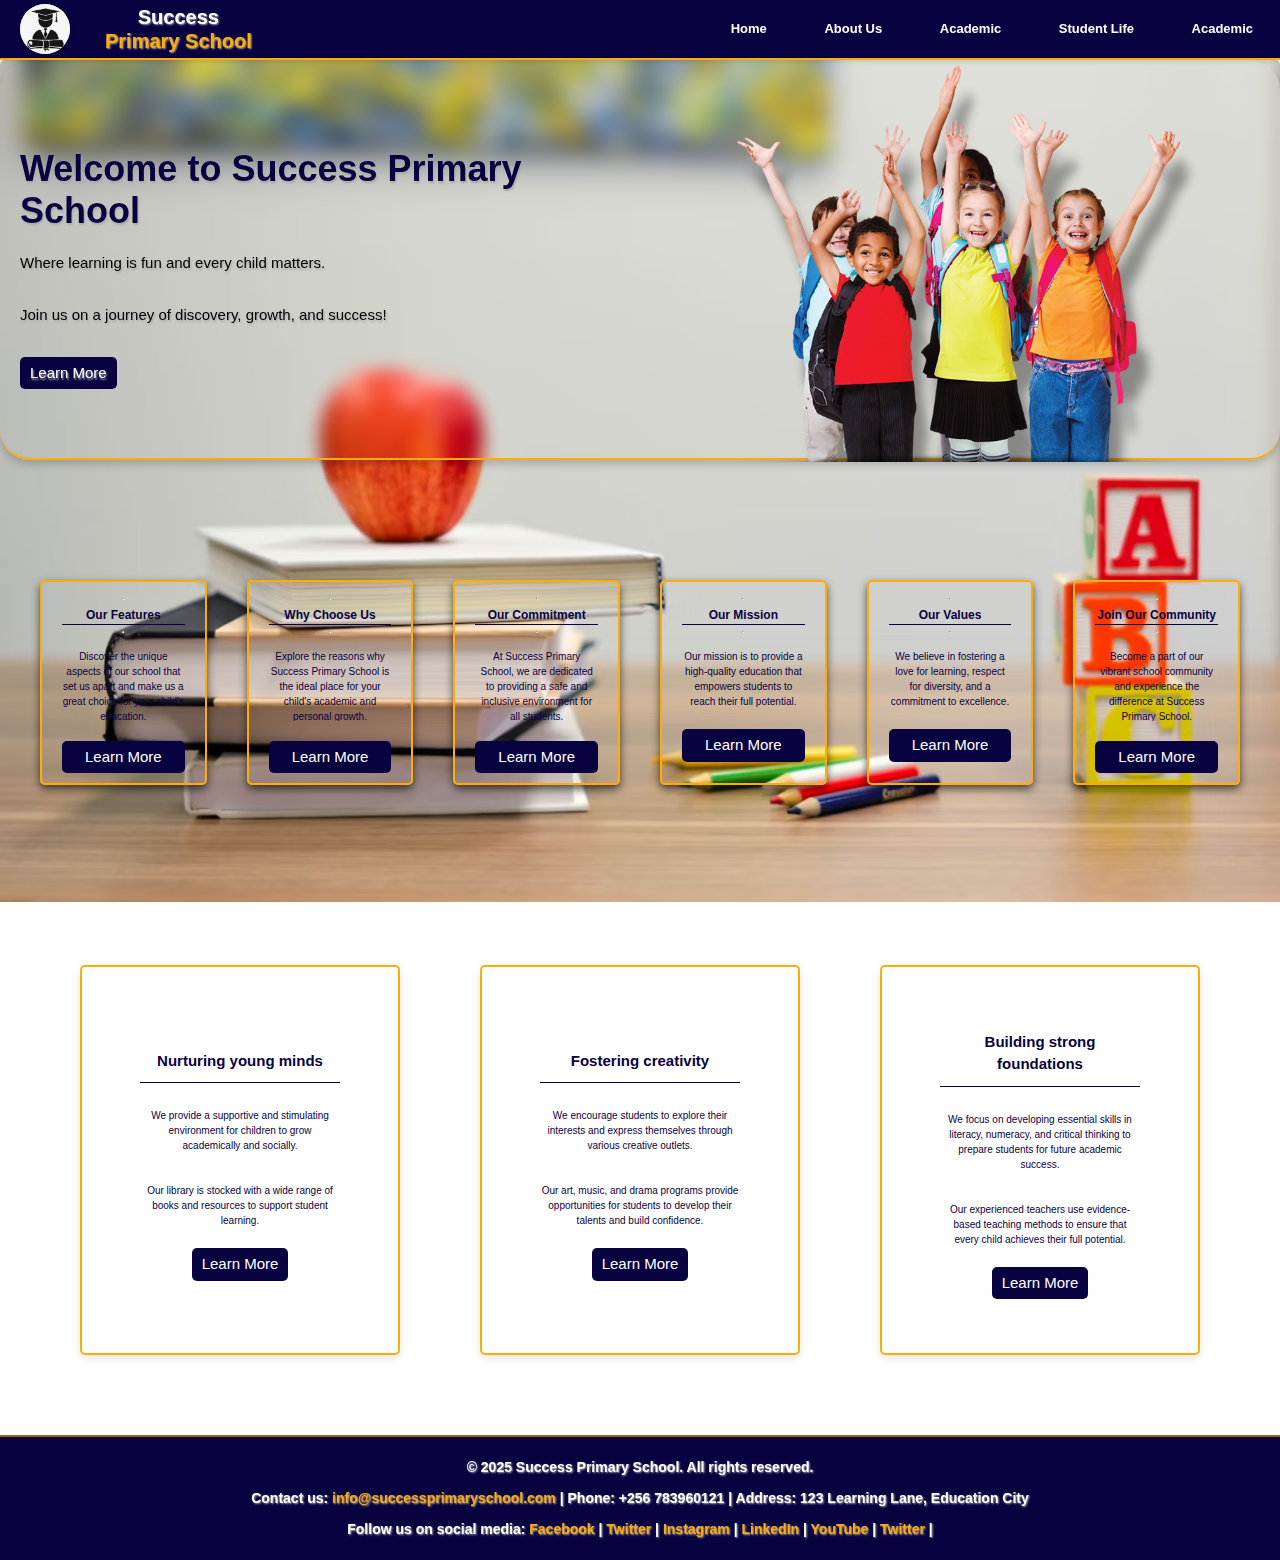
<file: index.html>
<!DOCTYPE html>
<html lang="en">
<head>
    <meta charset="UTF-8">
    <meta name="viewport" content="width=device-width, initial-scale=1.0">
    <title> School page web</title>
    <link rel="stylesheet" href="its-style.css">
</head>
<body>
    <header>
        <div class="logo">
            <div class="logo-image"><img src="pngegg (5).png" alt="School Logo" class="logo-image"></div>
            <div class="logo-text">
               <h2>Success<br/>
               <span class="logo1">Primary School</span></h2>
            </div>
        </div>
        <nav class="navbar">
            <a href="#"> Home </a>
            <a href="#"> About Us </a>
            <a href="#"> Academic </a>
            <a href="#"> Student Life </a>
            <a href="#"> Academic</a>
       </nav>
    </header>
    <main class="main">
        <section class="welcomed">
           <div class="welcome-text">
               <h1>Welcome to Success Primary School</h1>
               <div class="text">
                   <p>Where learning is fun and every child matters.</p>
                   <p>Join us on a journey of discovery, growth, and success!</p>
                   <a href="learn_more.html" class="btn">Learn More</a>
               </div>
           </div>
           <div class="image1"><img src="pngegg.png" alt="Students"></div>
        </section>
        <section class="lines">
            <div class="line">
                <hr>
                <span class="line-text">Our Features</span>
                <hr>
                <p>Discover the unique aspects of our school that set us apart and make us a great choice for your child's education.</p>
                <a href="#" class="btn">Learn More</a> 
            </div>
            <div class="line">
                <hr>
                <span class="line-text">Why Choose Us</span>
                <hr>
                <p>Explore the reasons why Success Primary School is the ideal place for your child's academic and personal growth.</p>
                <a href="#" class="btn">Learn More</a>
                </div>
            </div>    
            <div class="line">
                <hr>
                <span class="line-text">Our Commitment</span>
                <hr>
                <p>At Success Primary School, we are dedicated to providing a safe and inclusive environment for all students.</p>
                <a href="#" class="btn">Learn More</a>
           </div>
           <div class="line">
                <hr>
                <span class="line-text">Our Mission</span>
                <hr>
                <p>Our mission is to provide a high-quality education that empowers students to reach their full potential.</p>
                <a href="#" class="btn">Learn More</a>
           </div>
           <div class="line"> 
                <hr>
                <span class="line-text">Our Values</span>
                <hr>
                <p>We believe in fostering a love for learning, respect for diversity, and a commitment to excellence.</p>
                <a href="#" class="btn">Learn More</a>
           </div>
           <div class="line">
                <hr>
                <span class="line-text">Join Our Community</span>
                <hr>
                <p>Become a part of our vibrant school community and experience the difference at Success Primary School.</p>
                <a href="#" class="btn">Learn More</a>
           </div>
        </section>
        <section class="features">
            <div class="feature">
                <h3>Nurturing young minds</h3>
                <p>We provide a supportive and stimulating environment for children to grow academically and socially.</p>
                <p>Our library is stocked with a wide range of books and resources to support student learning.</p>
                <a href="#" class="btn">Learn More</a>
           </div>
           <div class="feature">
               <h3>Fostering creativity</h3>
               <p>We encourage students to explore their interests and express themselves through various creative outlets.</p>
               <p>Our art, music, and drama programs provide opportunities for students to develop their talents and build confidence.</p>
               <a href="#" class="btn">Learn More</a>
           </div>
           <div class="feature">
               <h3>Building strong foundations</h3>
               <p>We focus on developing essential skills in literacy, numeracy, and critical thinking to prepare students for future academic success.</p>
               <p>Our experienced teachers use evidence-based teaching methods to ensure that every child achieves their full potential.</p>
               <a href="#" class="btn">Learn More</a>
           </div>
      </section>
  </main>
  <footer class="footer">
    <p class="footer-text">&copy; 2025 Success Primary School. All rights reserved.</p>
    <p class="footer-contact">Contact us:
        <a href="mailto:info@successprimaryschool.com">info@successprimaryschool.com</a>
        | Phone: +256 783960121
        | Address: 123 Learning Lane, Education City
    </p>
    <p class="footer-social">Follow us on social media:
        <a href="#">Facebook</a> |
        <a href="#">Twitter</a> |
        <a href="#">Instagram</a> |
        <a href="#">LinkedIn</a> |
        <a href="#">YouTube</a> |
        <a href="#">Twitter</a> |
    </p>
  </footer>
</body>
</html>
       <!-- <img src="C:\Users\LENOVO\Downloads\pngegg.png" alt="Students"> -->
</file>
<file: its-style.css>
body {
    box-sizing: border-box;
    font-family: Arial, sans-serif;
    margin: 0;
    padding: 0;
    text-align: center;
}
header {
    background-color: rgb(9, 2, 65);
    color: white;
    padding: 10px 0;
    box-shadow: 0 2px 4px rgba(0, 0, 0, 0.1);
    display: flex;
    justify-content: space-between;
    align-items: center;
    position: sticky;
    top: 0;
    z-index: 1000;
    width: 100%;
    height: 60px;
    box-sizing: border-box;
    border-bottom: 2px solid rgb(255, 172, 6);

}
.logo {
    display: flex;
    align-items: center;
    margin-left: 20px;
    text-shadow: 1px 1px 2px #aaaaaace;
    box-sizing: border-box;

}
.logo-image {
    height: 50px;
    width: 50px;
    border-radius: 50%;
    background-color: whitesmoke;
    margin-right: 10px;
    box-shadow: 0 2px 4px rgba(0, 0, 0, 0.1);

}
.logo-text {
    align-items: center;
    font-weight: bold;
    line-height: 1.2;
    display: flex;
    font-family: 'Arial Black', Arial, sans-serif;
}
.logo h2 {
    margin-left: 0;
    font-size: 20px;
    text-shadow: 1px 1px 2px #aaa;

}
.logo1 {
    font-size: 20px;
    color: rgb(255, 172, 6);
    text-shadow: 1px 1px 2px #aaa;
    font-weight: bold;
    padding: 20px 25px;
}
.navbar a {
    color: white;
    text-decoration: none;
    margin: 0 15px;
    font-size: small;
    transition: color 0.3s ease, font-weight 0.3s ease, font-size 0.3s ease;
    font-family: 'Arial Black', Arial, sans-serif;
    font-weight: bold;
    padding: 8px 12px;
    border-radius: 5px;
    box-sizing: border-box;
    overflow: hidden;
    width: 100px;
    text-align: center;
    height: 30px;
    line-height: 1.5;
    backdrop-filter: blur(5px);

}
.navbar a:hover {
    color: white;
    font-weight: bold;
    box-sizing: border-box;
    overflow: hidden;
    text-align: center;
    height: auto;
    line-height: auto;
    padding: 8px 10px;
    border-radius: 5px;
    border-bottom: 2px solid rgb(255, 172, 6);
    font-size: large;

}
.navbar a:active {
    color: rgb(255, 172, 6);
    font-size: large;
}
.main {
    padding: 0;
    margin: 0;
    background-image: url("backgroundphot.avif");
    background-repeat: no-repeat;
    background-position: center;
    background-size:cover;
    background-attachment: fixed;
    border-radius: 5px;
    box-sizing:border-box;
    z-index: 1000;
}
.welcomed {
    display: flex;
    justify-content: center;
    align-items: center;
    justify-content: space-evenly;
    padding: 60px 20px;
    position: relative;
    border-radius: 30px;
    border-bottom: 2px solid rgb(255, 172, 6);
    box-shadow: 0 4px 8px rgba(0, 0, 0, 0.2);
    height: 400px;
    box-sizing: border-box;
    margin-bottom: 40px;
    backdrop-filter: blur(8px);
}
.image1 {
    flex: 1;
    text-align: center;
    margin-left: 20px;
    border-radius: 10px;
    overflow: hidden;
    
}
.image1 img {
    width: 490px;
    height: auto;
    border-radius: 10px;
    margin-bottom: 0;
}
.welcome-text {
    flex: 1;
    text-align: left;
    margin-right: 20px;
    color: black;

}
.welcome-text h1 {
    font-size: 36px;
    margin-bottom: 20px;
    color: rgb(9, 2, 65);
    text-shadow: 1px 2px 2px #aaa;
    font-family: 'Arial Black', Arial, sans-serif;
    font-weight: bold;

}
.text {
    margin-bottom: 5px;
    font-size: 18px;
    line-height: 1.5;
    color: rgb(1, 1, 2);
    text-shadow: 1px 2px 2px #aaa;
}
.welcome-text p {
    font-size: 15px;
    margin-bottom: 30px;
    color: rgb(1, 1, 2);
    text-shadow: 1px 2px 2px #aaa;
    line-height: 1.5;
}
.btn {
    display: inline-block;
    padding: 5px 10px;
    font-size: 15px;
    color: white;
    background-color: rgb(9, 2, 65);
    border: none;
    border-radius: 5px;
    text-decoration: none;
    transition: background-color 0.3s ease;
}
.btn:hover {
    padding: 5px 10px;
    background-color: rgb(255, 172, 6);
    color: rgb(2, 1, 1);
    border: 2px solid rgb(9, 2, 65);
    font-size: large;
}
.btn:active {
    background-color: rgb(235, 235, 237);
    font-size: large;
}
.lines {
    box-sizing: border-box;
    display: flex;
    justify-content: space-evenly;
    align-items: center;
    align-content: center;
    flex-wrap: nowrap;
    gap: 40px;
    padding: 40px;
    border-radius: 5px;
    width: 100%;
    line-height: 1.5;
}
.line{
    flex: 1;
    display: flex;
    flex-direction: column;
    align-content: space-between;
    margin: 20px auto;
    box-sizing: border-box;
    overflow: hidden;
    text-align: center;
    line-height: 1.5;
    border: 2px solid rgb(255, 172, 6);
    width: 100%;
    text-align: center;
    line-height: 1.5;
    color: rgb(9, 2, 65);
    line-height: 1.5;
    font-size: 12px;
    line-height: 1.5;
    padding: 10px 20px;
    border-radius: 5px;
    background-color: none;
    box-shadow: 0 4px 8px rgba(0, 0, 0, 0.648);
    height: 205px;
    overflow: hidden;
    text-align: center;
    line-height: 1.5;
    margin-top: 40px;
    transition: transform 0.3s ease, box-shadow 0.3s ease;

}
.line-text{
    text-align: center;
    font-size: 12px;
    font-weight: bold;
    border-bottom: 1px solid rgb(9, 2, 65);
}
.line p{
    margin-bottom: 20px;
    line-height: 1.5;
    text-align: center;
    box-sizing: border-box;
    overflow: hidden;
    width: auto;
    color: rgb(9, 2, 65);
    font-size: 10px;
    background-color: none;
}
.line:hover{
    color: rgb(9, 2, 65);
    margin: 20px auto;
    box-sizing: border-box;
    overflow: hidden;
    width: 100%;
    text-align: center;
    height: auto;
    line-height: 1.5;
    backdrop-filter: blur(5px);
} 

.features {
    display: flex;
    justify-content: space-evenly;
    margin-top: 40px;
    flex-wrap: nowrap;
    gap: 80px;
    box-sizing: border-box;
    padding: 80px;
    border-radius: 5px;
    background-color: none;
}
.feature {
    flex: 1;
    display: flex;
    flex-direction: column;
    align-items: center;
    justify-content: center;
    text-align: center;
    padding: 5px;
    border-radius: 5px;
    box-shadow: 0 4px 8px rgba(0, 0, 0, 0.1);
    transition: transform 0.3s ease, box-shadow 0.3s ease;
    border: 2px solid rgb(255, 172, 6);
    box-sizing: border-box;
    overflow: hidden;
    width: 80px;
    text-align: center;
    color: rgb(9, 2, 65);
    font-size: 20px;
    line-height: 1.5;
    height: 390px;

}
.feature:hover {
    transform: translateY(-10px);
    box-shadow: 0 8px 16px rgba(0, 0, 0, 0.2);
    backdrop-filter: blur(5px);
}
.feature h3 {
    margin-top: 0;
    font-weight: bold;
    font-size: 22px;
    text-align: center;
    padding: 10px 0;
    border-bottom: 1px solid rgb(9, 2, 65);
    box-sizing: border-box;
    overflow: hidden;
    width: 200px;
    color: rgb(9, 2, 65);
    font-size: 15px;
    line-height: 1.5;
}
.feature p {
    margin-bottom: 20px;
    line-height: 1.5;
    text-align: center;
    box-sizing: border-box;
    overflow: hidden;
    width: 200px;
    color: rgb(9, 2, 65);
    font-size: 10px;
    background-color: none;
}
.footer {
    background-color: rgb(9, 2, 65);
    text-align: center;
    padding: 10px 0;
    margin-top: 0;
    position: relative;
    bottom: 0;
    width: 100%;
    box-sizing: border-box;
    border-top: 2px solid rgba(255, 172, 6, 0.591);
    line-height: 1.5;
    height: 200px;
    display: flex;
    justify-content: center;
    align-items: center;
    flex-direction: column;
    gap: 10px;
    padding: 20px;
    overflow: hidden;
    height: auto;
    line-height: 1.5;

}
.footer p {
    margin: 0;
    font-size: 14px;
    color: white;
    text-shadow: 1px 1px 2px #aaa;
    font-weight: bold;
    line-height: 1.5;
    backdrop-filter: blur(5px);

}
.footer a {
    color: rgb(255, 172, 6);
    text-decoration: none;
    font-weight: bold;
    transition: color 0.3s ease;
    backdrop-filter: blur(5px);

}
.footer a:hover {
    color: white;
    text-decoration: underline;
    backdrop-filter: blur(5px);
}
.footer a:active {
    color: rgb(255, 172, 6);
    text-decoration: underline;
    backdrop-filter: blur(5px);
}
.footer .social-icons {
    margin-top: 10px;
    display: flex;
    justify-content: center;
    gap: 15px;
    backdrop-filter: blur(5px);
}
.footer .social-icons a {
    color: rgb(255, 172, 6);
    font-size: 20px;
    transition: color 0.3s ease;
    backdrop-filter: blur(5px);
}
.footer .social-icons a:hover {
    color: white;
    backdrop-filter: blur(5px);
}
.footer .social-icons a:active {
    color: rgb(255, 172, 6);
    backdrop-filter: blur(5px);
}
.footer .social-icons a i {
    vertical-align: middle;
    backdrop-filter: blur(5px);
    font-size: 20px;
    color: rgb(255, 172, 6);
    transition: color 0.3s ease;
    backdrop-filter: blur(5px);
}

@media (max-width: 1200px) {
    .header {
        display: flex;
        justify-content: space-between;
        align-items: center;
        height: auto;
        padding: 5px 0;
        backdrop-filter: blur(5px);
        box-sizing: border-box;
        overflow: hidden;
        width: 100%;
        margin-bottom: 10px;
        border-bottom: 2px solid rgb(255, 172, 6);

    }
    .logo {
        display: inline;
        align-items: center;
        margin-left: 20px;
        margin: 0;
        justify-content: space-between;
        text-align: center;
        box-sizing: border-box;
        overflow: hidden;
        width: 50%;
        padding: 0;

        height: auto;
        margin-bottom: 10px;
    
    }
    .navbar {
        margin: auto;
        display: flex;
        flex-direction: column;
        flex-wrap: wrap;
        justify-content: space-between;
        align-items: center;
        text-align: center;
        box-sizing: border-box;
        overflow: hidden;
        width: 90%;
        height: auto;
        margin-top: 0;
        margin-bottom: 10px;
        padding: 2px;

    }
    .navbar a {
        display: flex;
        margin: 5px;
        font-size: medium;
        width: 80%;
        box-sizing: border-box;
        overflow: hidden;
        text-align: center;
        line-height: 1.5;
        border-radius: 5px;
        transition: color 0.3s ease, font-weight 0.3s ease, font-size 0.3s ease;
        padding: 8px 12px;
        border-radius: 5px;
        overflow: hidden;
        line-height: 1.5;
    }
    .main {
        padding: 0;
        margin: 0;
        background-repeat: no-repeat;
        background-position: center;
        background-size: cover;
        background-attachment: fixed;
        border-radius: 5px;
        box-sizing: border-box;
        z-index: 1000;
    }


    .welcomed {
        flex-direction: column;
        text-align: center;
        height:fit-content;
    }
    .image1, .welcome-text {
        margin: 0;
        width: 100%;
        max-width: 600px;
        margin-bottom: 20px;
        margin-bottom: none;

    }
    .image1 img {
        width: 100%;
        max-width: 600px;
        height: auto;
        border-radius: 10px;

    }
    .features {        
        flex-direction: column;
        align-items: center;
        gap: 20px;
        padding: 20px;
        height: auto;
        margin: 0;
    }
    .feature {
        width: 100%;
        max-width: 400px;
        margin-bottom: 20px;
        height: auto;
    }
    .lines{
        flex-direction: column;
        align-items: center;
        gap: 20px;
        padding: 20px;
        height: auto;
        margin: 0;
    }
    .line{
        width: 100%;
        max-width: 300px;
        margin-bottom: 20px;
        height: auto;
    }

}
@media (max-width: 768px) {
    header {
        display: flex;
        justify-content: space-between;
        align-items: center;
        height: auto;
        padding: 5px 0;
        flex-direction: column;
        height: auto;
        padding: 5px;

    }
    .logo {
        margin: 10px 0;
        justify-content: center;
        text-align: center;
        box-sizing: border-box;
        overflow: hidden;
        width: 100%;
        height: auto;
        margin-bottom: 10px;

    }
    .navbar {
        margin: auto;
        text-align: center;
        box-sizing: border-box;
        overflow: hidden;
        width: 100%;
        height: auto;
        margin-bottom: 10px;
        justify-content: center;
        align-items: center;
        gap: 10px;
        padding: auto;

    }
    .navbar a {
        display: flex;
        flex-direction: column;
        margin: 5px;
        font-size: medium;
        width: auto;
        height: auto;
        box-sizing: border-box;
        overflow: hidden;
        text-align: center;
        line-height: 1.5;
        border-radius: 5px;
        transition: color 0.3s ease, font-weight 0.3s ease, font-size 0.3s ease;
        padding: 8px 12px;
        border-radius: 5px;
        overflow: hidden;
        line-height: 1.5;
    }
    .welcomed {
        flex-direction: column;
        text-align: center;
        margin: 0;
        padding: 20px;
        border-radius: 5px;
        box-sizing: border-box;
        overflow: hidden;
        width: 100%;
        height:fit-content;
        margin-bottom: 20px;
        backdrop-filter: blur(5px);

    }
    .image1, .welcome-text {
        margin: 0;
        width: 100%;
        max-width: 400px;
        margin-bottom: 20px;

    }
    .image1 img {
        width: 100%;
        max-width: 400px;
        height: auto;
        border-radius: 10px;

    }
    .features {
        flex-direction: auto;
        align-items: center;
        gap: 20px;
        padding: 20px;
        height: auto;
        margin: 0;
        box-sizing: border-box;
        padding: 20px;
        border-radius: 5px;
        width: 100%;
        max-width: 400px;
        margin: 0 auto;
        margin-bottom: 40px;

    }
    .feature {
        width: 100%;
        max-width: 300px;
        margin-bottom: 20px;
        height: auto;
        box-sizing: border-box;
        overflow: hidden;
        width: 100%;
        max-width: 300px;
        text-align: center;
        color: rgb(9, 2, 65);
        font-size: 15px;
        line-height: 1.5;
        backdrop-filter: blur(5px);
        height: auto;
        margin-bottom: 20px;
        margin: 0 auto;
    }

}
</file>
